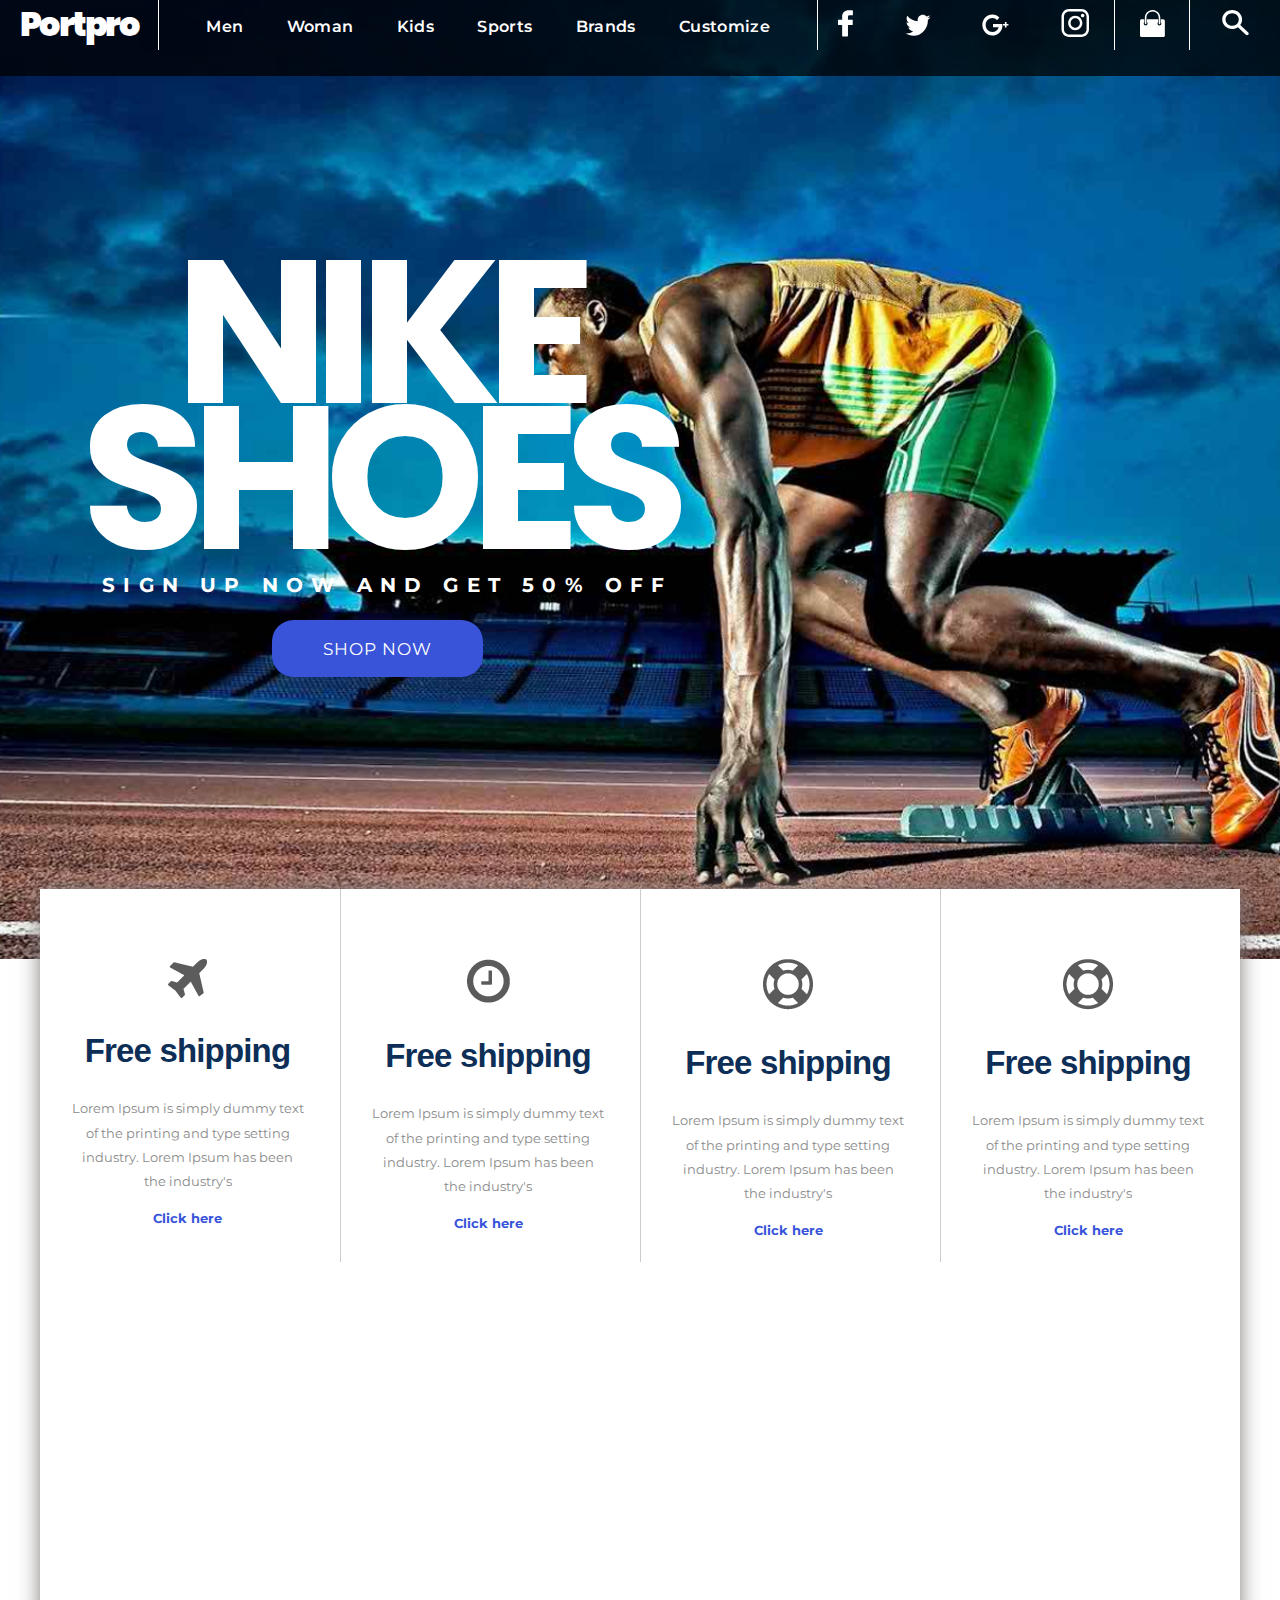
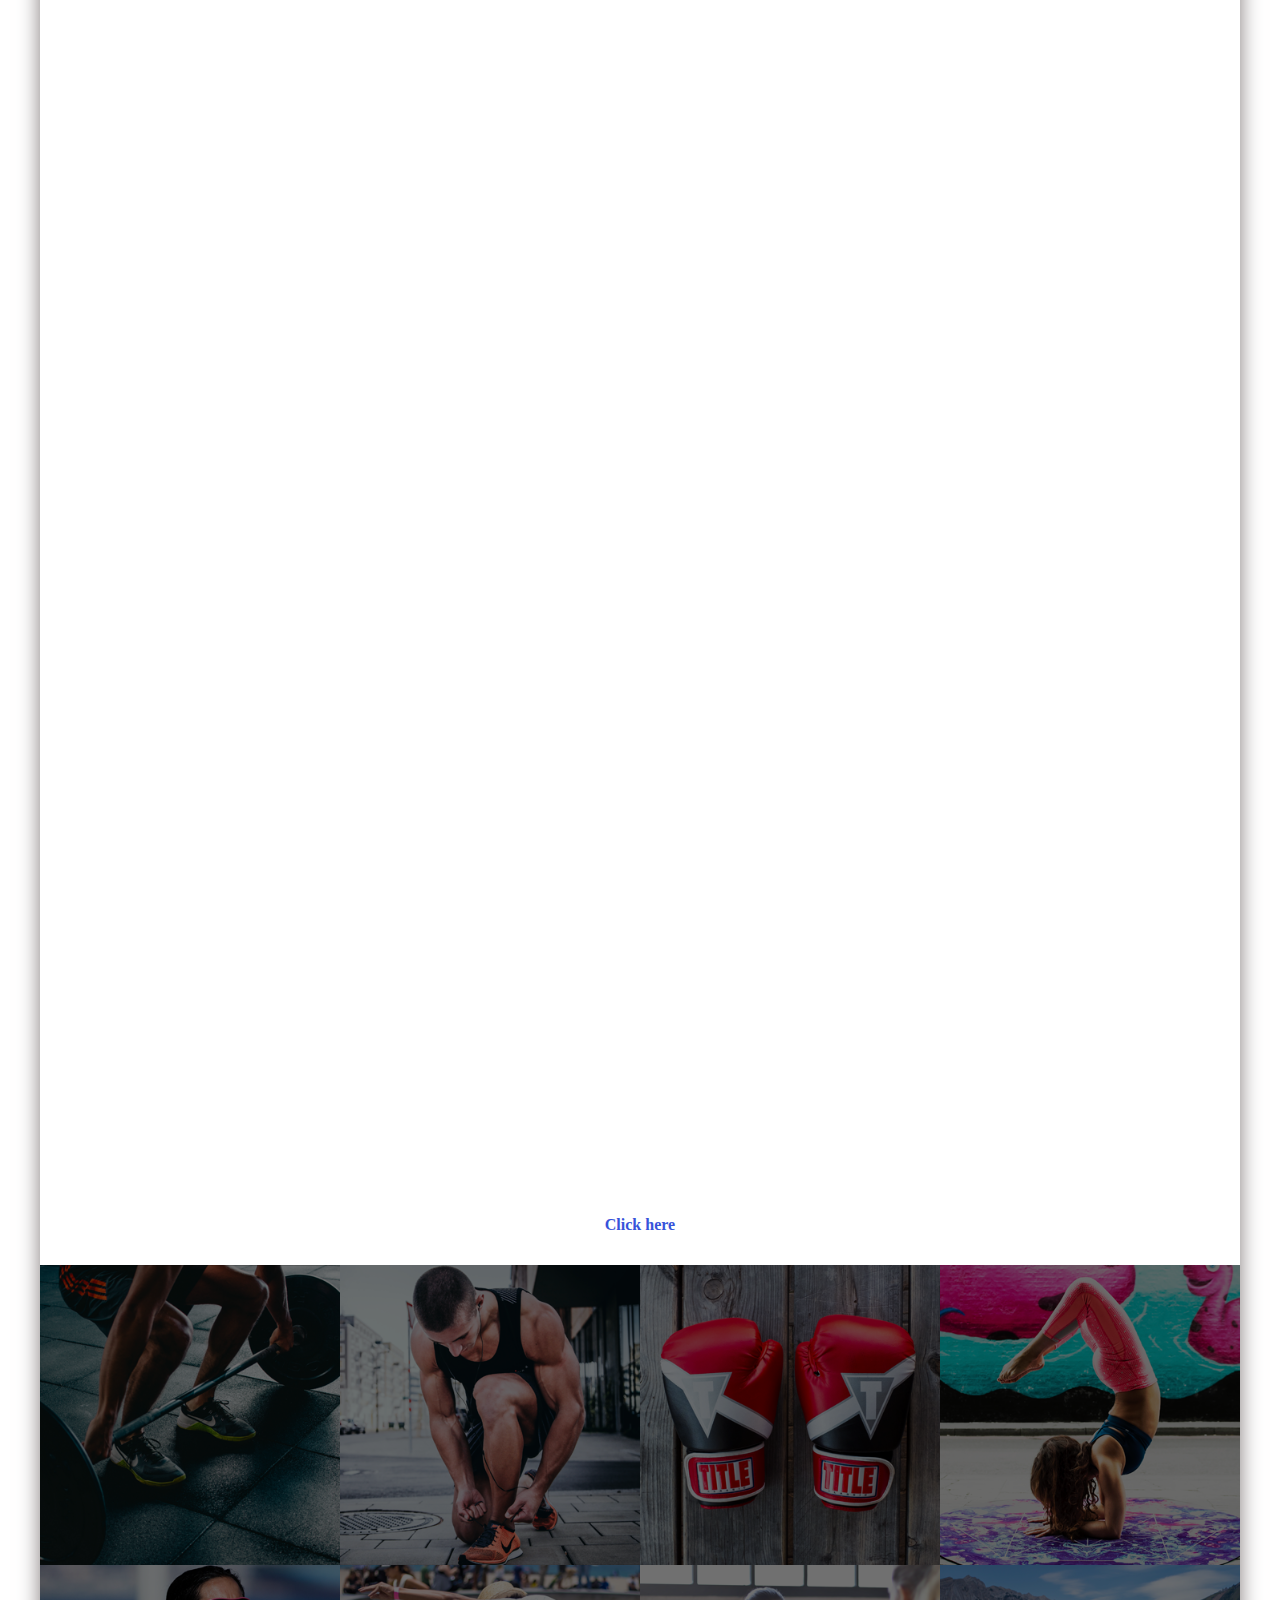
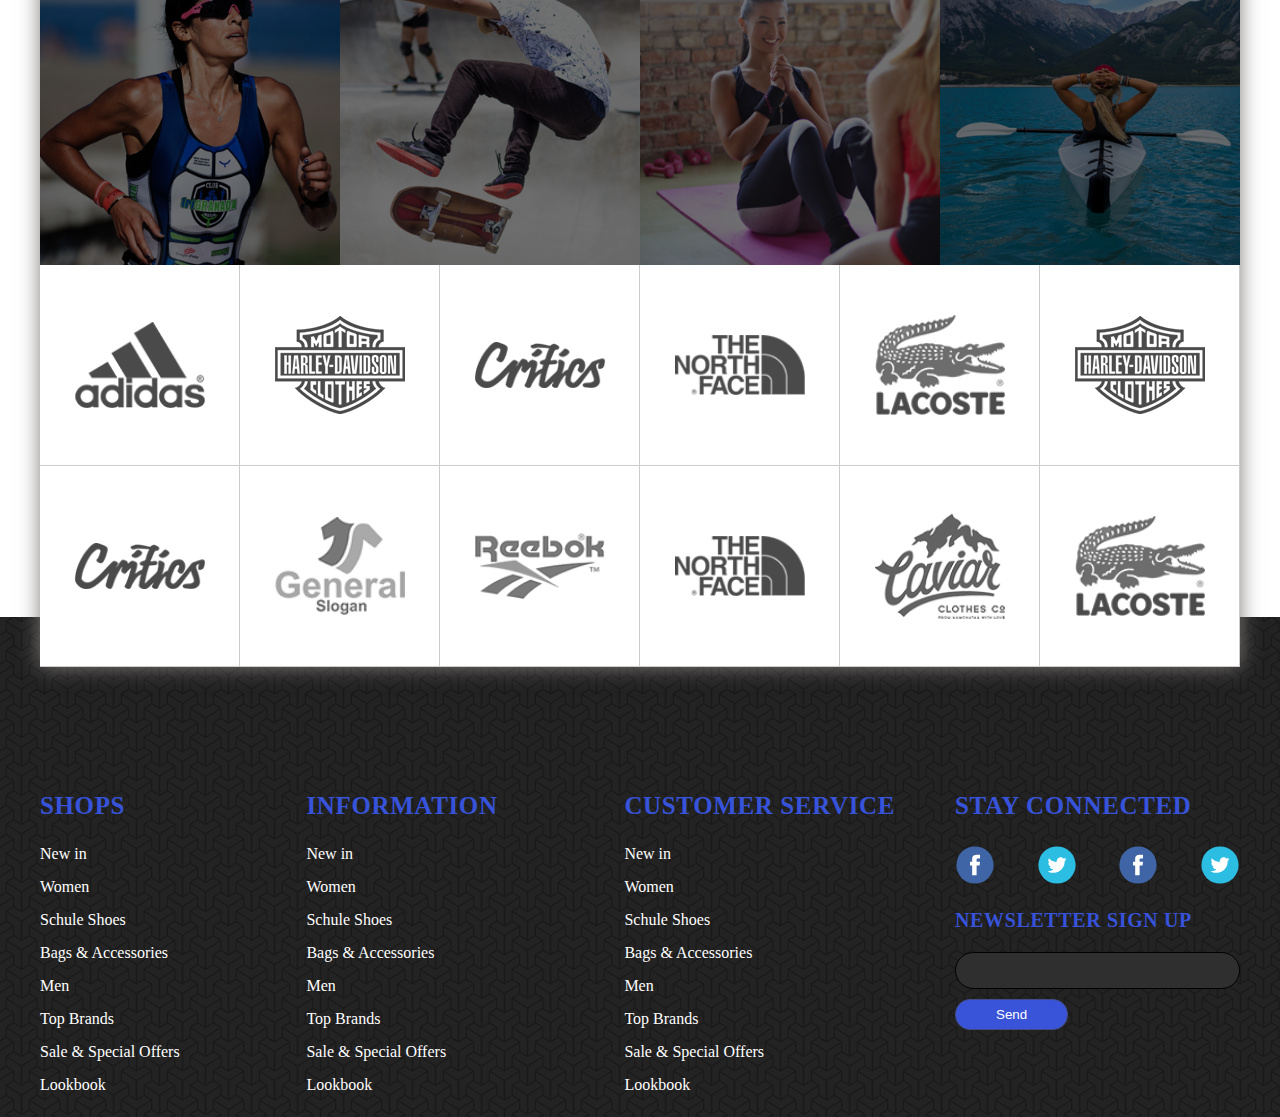
<file: index.html>
<!DOCTYPE html>
<html lang="en">
<head>
  <meta charset="UTF-8">
  <meta name="viewport" content="width=device-width, initial-scale=1.0">
  <link href="https://fonts.googleapis.com/css?family=Montserrat:300,400,600,700|Poppins:300,400,700&display=swap" rel="stylesheet">
  <link rel="stylesheet" href="https://necolas.github.io/normalize.css/8.0.1/normalize.css">
  <link rel="stylesheet" href="/css/animate.css">
  <link rel="stylesheet" href="/css/main.css">
  <script src="/js/wow.js"></script>
  <script>
    new WOW().init();
    </script>
  <title>Documenffft</title>
</head>

<body>

  
    <header>
    <div class="conteiner">
      <nav class="header__navigation">
      <div class="logo">
        <a href="#">Portpro</a>
      </div>
        <ul class="menu__list">
          <li class="menu__list-item">
            <a href="#">Men</a>
          </li>
          <li class="menu__list-item">
            <a href="#">Woman</a>
          </li>
          <li class="menu__list-item">
            <a href="#">Kids</a>
          </li>
          <li class="menu__list-item">
            <a href="#">Sports</a>
          </li>
          <li class="menu__list-item">
            <a href="#">Brands</a>
          </li>
          <li class="menu__list-item">
            <a href="#">Customize</a>
          </li>
        </ul>
        <div class="menu-right">
          <ul class="list__button">
            <li class="list__button-social facebook">
              <a href="#">
                <span class="visibility-hidden">facebook</span>
                <svg xmlns="http://www.w3.org/2000/svg" xmlns:xlink="http://www.w3.org/1999/xlink" width="15px" height="27px">
                  <path fill-rule="evenodd" fill="rgb(255, 255, 255)" d="M14.336,0.277 L10.763,0.272 C6.748,0.272 4.154,2.795 4.154,6.700 L4.154,9.664 L0.561,9.664 C0.250,9.664 -0.001,9.902 -0.001,10.197 L-0.001,14.491 C-0.001,14.785 0.251,15.024 0.561,15.024 L4.154,15.024 L4.154,25.859 C4.154,26.153 4.405,26.391 4.716,26.391 L9.403,26.391 C9.714,26.391 9.965,26.153 9.965,25.859 L9.965,15.024 L14.166,15.024 C14.477,15.024 14.728,14.785 14.728,14.491 L14.730,10.197 C14.730,10.056 14.671,9.920 14.565,9.820 C14.460,9.720 14.317,9.664 14.168,9.664 L9.966,9.664 L9.966,7.151 C9.966,5.944 10.269,5.331 11.928,5.331 L14.336,5.330 C14.646,5.330 14.897,5.091 14.897,4.797 L14.897,0.810 C14.897,0.516 14.646,0.278 14.336,0.277 Z" />
                </svg>
              </a>
            </li>
            <li class="list__button-social twitter">
              <a href="#">
                <span class="visibility-hidden">twitter</span>
                <svg xmlns="http://www.w3.org/2000/svg" xmlns:xlink="http://www.w3.org/1999/xlink" width="26px" height="22px">
                  <path fill-rule="evenodd" fill="rgb(255, 255, 255)" d="M24.709,1.227 C23.724,1.831 22.633,2.270 21.472,2.508 C20.543,1.480 19.220,0.841 17.754,0.841 C14.941,0.841 12.660,3.205 12.660,6.116 C12.660,6.530 12.705,6.933 12.791,7.319 C8.558,7.099 4.804,4.997 2.292,1.806 C1.853,2.583 1.603,3.489 1.603,4.458 C1.603,6.289 2.503,7.904 3.868,8.849 C3.034,8.820 2.249,8.582 1.561,8.186 L1.561,8.252 C1.561,10.809 3.318,12.941 5.647,13.427 C5.220,13.546 4.770,13.612 4.305,13.612 C3.976,13.612 3.658,13.578 3.346,13.516 C3.994,15.612 5.875,17.137 8.103,17.181 C6.361,18.595 4.163,19.438 1.777,19.438 C1.366,19.438 0.961,19.413 0.562,19.366 C2.817,20.862 5.493,21.737 8.371,21.737 C17.741,21.737 22.865,13.697 22.865,6.725 L22.848,6.041 C23.846,5.300 24.712,4.371 25.394,3.313 C24.480,3.732 23.500,4.017 22.469,4.145 C23.521,3.492 24.327,2.456 24.709,1.227 Z" />
                </svg>
              </a>
            </li>
            <li class="list__button-social google">
              <a href="#">
                <span class="visibility-hidden">google</span>
                <svg xmlns="http://www.w3.org/2000/svg" xmlns:xlink="http://www.w3.org/1999/xlink" width="27px" height="22px">
                  <path fill-rule="evenodd" fill="rgb(255, 255, 255)" d="M24.511,11.601 L24.511,13.596 L22.874,13.596 L22.874,11.601 L20.964,11.601 L20.964,9.891 L22.874,9.891 L22.874,7.897 L24.511,7.897 L24.511,9.891 L26.421,9.891 L26.421,11.601 L24.511,11.601 ZM10.353,21.505 C4.827,21.505 0.348,16.828 0.348,11.058 C0.348,5.287 4.827,0.611 10.353,0.611 C13.079,0.611 15.549,1.750 17.354,3.595 L15.094,6.160 C13.885,4.883 12.208,4.092 10.353,4.092 C6.669,4.092 3.683,7.211 3.683,11.058 C3.683,14.904 6.668,18.022 10.353,18.022 C13.339,18.022 15.867,15.973 16.717,13.147 L11.020,13.147 L11.020,9.897 L20.357,9.897 L20.357,13.147 C19.430,17.916 15.193,21.505 10.353,21.505 Z" />
                </svg>
              </a>
            </li>
            <li class="list__button-social">
              <a href="#">
                <span class="visibility-hidden instagram">instagram</span>
                <svg xmlns="http://www.w3.org/2000/svg" xmlns:xlink="http://www.w3.org/1999/xlink" width="28px" height="28px">
                  <path fill-rule="evenodd" fill="rgb(255, 255, 255)" d="M20.415,27.998 L8.100,27.998 C3.919,27.998 0.517,24.534 0.517,20.276 L0.517,7.736 C0.517,3.478 3.919,0.014 8.100,0.014 L20.415,0.014 C24.597,0.014 27.999,3.478 27.999,7.736 L27.999,20.276 C27.999,24.534 24.597,27.998 20.415,27.998 ZM25.560,20.276 L25.560,7.736 C25.560,4.848 23.252,2.497 20.415,2.497 L8.100,2.497 C5.263,2.497 2.955,4.848 2.955,7.736 L2.955,20.276 C2.955,23.165 5.263,25.516 8.100,25.516 L20.415,25.516 C23.252,25.516 25.561,23.165 25.561,20.276 L25.560,20.276 ZM21.636,8.332 C21.167,8.332 20.705,8.136 20.373,7.798 C20.040,7.460 19.848,6.990 19.848,6.511 C19.848,6.031 20.040,5.560 20.373,5.223 C20.705,4.884 21.167,4.690 21.636,4.690 C22.108,4.690 22.569,4.884 22.901,5.223 C23.234,5.560 23.424,6.031 23.424,6.511 C23.424,6.990 23.234,7.460 22.901,7.798 C22.568,8.136 22.108,8.332 21.636,8.332 ZM14.258,21.218 C10.353,21.218 7.176,17.982 7.176,14.007 C7.176,10.030 10.353,6.796 14.258,6.796 C18.163,6.796 21.339,10.030 21.339,14.007 C21.339,17.982 18.163,21.218 14.258,21.218 ZM14.258,9.278 C11.697,9.278 9.614,11.399 9.614,14.007 C9.614,16.613 11.698,18.734 14.258,18.734 C16.818,18.734 18.901,16.613 18.901,14.007 C18.901,11.399 16.818,9.278 14.258,9.278 Z" />
                </svg>
              </a>
            </li>
          </ul>
          <div class="basket">
            <a href="#">
              <span class="visibility-hidden instagram">Корзина</span>
              <svg xmlns="http://www.w3.org/2000/svg" xmlns:xlink="http://www.w3.org/1999/xlink" width="25px" height="27px">
                <path fill-rule="evenodd" fill="rgb(255, 255, 255)" d="M23.261,26.998 L1.585,26.998 C0.710,26.998 -0.001,26.278 -0.001,25.391 L-0.001,10.806 C-0.001,9.920 0.709,9.199 1.585,9.199 L4.270,9.199 L4.270,12.102 C3.916,12.458 3.696,12.951 3.696,13.495 C3.696,14.582 4.565,15.460 5.636,15.460 C6.706,15.460 7.575,14.582 7.575,13.495 C7.575,12.951 7.355,12.457 7.000,12.102 L7.000,9.199 L18.147,9.199 L18.147,12.047 C17.756,12.406 17.506,12.919 17.506,13.496 C17.506,14.582 18.374,15.462 19.445,15.462 C20.515,15.462 21.383,14.582 21.383,13.496 C21.383,12.989 21.189,12.533 20.877,12.183 L20.877,9.199 L23.261,9.199 C24.138,9.199 24.848,9.921 24.848,10.807 L24.848,25.391 C24.848,26.278 24.138,26.998 23.261,26.998 ZM19.511,14.307 C19.071,14.307 18.714,13.943 18.714,13.496 L18.714,7.835 C18.714,4.405 15.959,1.615 12.574,1.615 C9.189,1.615 6.435,4.405 6.435,7.835 L6.435,13.496 C6.435,13.944 6.076,14.307 5.636,14.307 C5.195,14.307 4.837,13.944 4.837,13.496 L4.837,7.835 C4.837,3.514 8.308,-0.003 12.575,-0.003 C16.840,-0.003 20.311,3.514 20.311,7.835 L20.311,13.496 C20.311,13.943 19.954,14.307 19.511,14.307 Z" />
              </svg>
            </a>
          </div>
          <div class="search">
            <a href="#">
              <span class="visibility-hidden instagram">Корзина</span>
              <svg xmlns="http://www.w3.org/2000/svg" xmlns:xlink="http://www.w3.org/1999/xlink" width="27px" height="26px">
                <path fill-rule="evenodd" fill="rgb(255, 255, 255)" d="M26.234,22.600 L18.262,14.986 C19.415,13.436 20.101,11.546 20.101,9.500 C20.101,4.263 15.656,0.020 10.173,0.020 C4.691,0.020 0.246,4.263 0.246,9.500 C0.246,14.737 4.691,18.982 10.173,18.982 C12.316,18.982 14.294,18.328 15.917,17.225 L23.890,24.840 C24.214,25.149 24.638,25.305 25.063,25.305 C25.487,25.305 25.912,25.149 26.234,24.840 C26.882,24.221 26.882,23.217 26.234,22.600 ZM15.565,13.153 L14.915,14.027 L13.999,14.651 C12.871,15.417 11.548,15.821 10.173,15.821 C6.524,15.821 3.555,12.987 3.555,9.500 C3.555,6.015 6.524,3.178 10.173,3.178 C13.823,3.178 16.792,6.015 16.792,9.500 C16.793,10.812 16.368,12.076 15.565,13.153 Z" />
              </svg>
            </a>
          </div>
        </div>
      </nav> 
    </div>  
      </header>
   




    
<section class="header-wrap">
    <div class="conteiner">
          <div class="header__body-info">
            <h1>Nike Shoes</h1>
            <p>SIGN UP NOW AND GET 50% OFF</p>
            <a href="#" class="button">Shop Now</a>
          </div>
    </div>
        </section>
  <main>
  <div class="main-conteiner">
    <section class="shipping">
      <div class="shipping-item">
        <img src="/img/shipping/1.png" alt="icon-shipping">
        <h3>Free shipping</h3>
        <p>Lorem Ipsum is simply dummy text of the printing and type setting industry. Lorem Ipsum has been the industry's </p>
        <a href="#" class="shipping-link">Click here</a>
      </div>
      <div class="shipping-item">
        <img src="/img/shipping/2.png" alt="icon-shipping">
        <h3>Free shipping</h3>
        <p>Lorem Ipsum is simply dummy text of the printing and type setting industry. Lorem Ipsum has been the industry's </p>
        <a href="#" class="shipping-link">Click here</a>
      </div>
      <div class="shipping-item">
        <img src="/img/shipping/3.png" alt="icon-shipping">
        <h3>Free shipping</h3>
        <p>Lorem Ipsum is simply dummy text of the printing and type setting industry. Lorem Ipsum has been the industry's </p>
        <a href="#" class="shipping-link">Click here</a>
        </div>
      <div class="shipping-item">
        <img src="/img/shipping/3.png" alt="icon-shipping">
        <h3>Free shipping</h3>
        <p>Lorem Ipsum is simply dummy text of the printing and type setting industry. Lorem Ipsum has been the industry's </p>
        <a href="#" class="shipping-link">Click here</a>
      </div>
    </section>
    <section class="offer wow fadeInRight">
      <div class="offer-left">
        <h3>Offer Of The Month</h3>
        <h2>Phantom Vision Elite Dynamic</h2>
        <p>Lorem Ipsum is simply dummy text of the printing and type setting industry. Lorem Ipsum has been the industry's Lorem Ipsum is simply dummy text of the printing and type setting industry. Lorem Ipsum has been the industry's </p>
        <div class="price">
          <span class="newprice">$500</span>
          <span class="oldprice">$1000</span>
      </div>
        <a href="#" class="button">Shop Now</a>
      
      </div>
      <div class="offer-right">
        <img src="/img/offer.png" alt="offer">
      </div>
    </section>
    <section class="products">
      <ul class="products-list">
        <li class="products__item wow fadeInLeft">
          <a href="#">
          <img src="/img/products/1.png" alt="products 1">
            <div class="products__item-info">
                <span class="products__item-link">Stefan Janoski Max</span>
                <div class="price products">
                <span class="newprice products-price">$500</span>
                <span class="oldprice products-price">$1000</span>
              </div>
            </div>
          </a>
        </li>
        <li class="products__item wow fadeInRight">
            <a href="#">
            <img src="/img/products/2.png" alt="products 1">
              <div class="products__item-info">
                <span class="products__item-link">Stefan Janoski Max</span>
                <div class="price products">
                <span class="newprice products-price">$500</span>
                <span class="oldprice products-price">$1000</span>
              </div>
              </div>
            </a>
        </li>
        <li class="products__item wow fadeInLeft">
            <a href="#">
            <img src="/img/products/3.png" alt="products 1">
              <div class="products__item-info">
                <span class="products__item-link">Stefan Janoski Max</span>
                <div class="price products">
                <span class="newprice products-price">$500</span>
                <span class="oldprice products-price">$1000</span>
              </div>
              </div>
            </a>
        </li>
        <li class="products__item wow fadeInRight">
            <a href="#">
            <img src="/img/products/4.png" alt="products 1">
              <div class="products__item-info">
                <span class="products__item-link">Stefan Janoski Max</span>
                <div class="price products">
                <span class="newprice products-price">$500</span>
                <span class="oldprice products-price">$1000</span>
              </div>
              </div>
            </a>
        </li>

        <li class="products__item left-banner wow flipInX">
            <h3>Men's Running Shoes</h3>
            <p>SIGN UP NOW AND GET 50% OFF</p>
            <a href="#" class="button products-price">Shop Now</a>
        </li>
        <li class="products__item wow flipInX">
            <a href="#">
            <img src="/img/products/5.png" alt="products 1">
              <div class="products__item-info">
                <span class="products__item-link">Stefan Janoski Max</span>
                <div class="price products">
                <span class="newprice products-price">$500</span>
                <span class="oldprice products-price">>$1000</span>
              </div>
              </div>
            </a>
        </li>
        <li class="products__item right-banner wow flipInX">
            <h3>RUN,<br> EAT, SLEEP<br> AND REPEAT</h3>
            <a href="#" class="button products-price right-banner">Shop Now</a>
        </li>
        <li class="products__item wow fadeInLeft">
            <a href="#">
            <img src="/img/products/6.png" alt="products 1">
              <div class="products__item-info">
                <span class="products__item-link">Stefan Janoski Max</span>
                <div class="price products">
                <span class="newprice products-price">$500</span>
                <span class="oldprice products-price">$1000</span>
              </div>
              </div>
            </a>
        </li>
        <li class="products__item wow fadeInRight">
            <a href="#">
            <img src="/img/products/4.png" alt="products 1">
              <div class="products__item-info">
                <span class="products__item-link">Stefan Janoski Max</span>
                <div class="price products">
                <span class="newprice products-price">$500</span>
                <span class="oldprice products-price">$1000</span>
              </div>
              </div>
            </a>
        </li>
        <li class="products__item wow fadeInLeft">
            <a href="#">
            <img src="/img/products/6.png" alt="products 1">
              <div class="products__item-info">
                <span class="products__item-link">Stefan Janoski Max</span>
                <div class="price products">
                <span class="newprice products-price">$500</span>
                <span class="oldprice products-price">$1000</span>
              </div>
              </div>
            </a>
        </li>
        <li class="products__item wow fadeInRight">
            <a href="#">
            <img src="/img/products/7.png" alt="products 1">
              <div class="products__item-info">
                <span class="products__item-link">Stefan Janoski Max</span>
                <div class="price products">
                <span class="newprice products-price">$500</span>
                <span class="oldprice products-price">$1000</span>
              </div>
              </div>
            </a>
        </li>
        </ul>
        <div class="shop__link">
          <a href="#" class="shipping-link">Click here</a>
        </div>
    </section>
    <section class="sports">
      <ul class="sports__list">
        <li class="sports__list-item">
          <img src="/img/sports/1.png" alt="">
        </li>
        <li class="sports__list-item">
          <img src="/img/sports/2.png" alt="">
        </li>
        <li class="sports__list-item">
          <img src="/img/sports/3.png" alt="">
        </li>
        <li class="sports__list-item">
          <img src="/img/sports/4.png" alt="">
        </li>
        <li class="sports__list-item">
          <img src="/img/sports/5.png" alt="">
        </li>
        <li class="sports__list-item">
          <img src="/img/sports/6.png" alt="">
        </li>
        <li class="sports__list-item">
          <img src="/img/sports/7.png" alt="">
        </li>
        <li class="sports__list-item">
          <img src="/img/sports/8.png" alt="">
        </li>
      </ul>
    </section>
    <section class="brands">
      <ul class="brands__list">
        <li class="brands__list-item">
          <img src="/img/brands/brand-logo.png" alt="">
        </li>
        <li class="brands__list-item">
          <img src="/img/brands/brand-logo-1.png" alt="">
        </li>
        <li class="brands__list-item">
          <img src="/img/brands/brand-logo-2.png" alt="">
        </li>
        <li class="brands__list-item">
          <img src="/img/brands/brand-logo-3.png" alt="">
        </li>
        <li class="brands__list-item">
          <img src="/img/brands/brand-logo-4.png" alt="">
        </li>
        <li class="brands__list-item">
          <img src="/img/brands/brand-logo-5.png" alt="">
        </li>
        <li class="brands__list-item">
          <img src="/img/brands/brand-logo-6.png" alt="">
        </li>
        <li class="brands__list-item">
          <img src="/img/brands/brand-logo-7.png" alt="">
        </li>
        <li class="brands__list-item">
          <img src="/img/brands/brand-logo-8.png" alt="">
        </li>
        <li class="brands__list-item">
          <img src="/img/brands/brand-logo-9.png" alt="">
        </li>
        <li class="brands__list-item">
          <img src="/img/brands/brand-logo-10.png" alt="">
        </li>
        <li class="brands__list-item">
          <img src="/img/brands/brand-logo-11.png" alt="">
        </li>
      </ul>
    </section>
  </div>
  </main>

  <footer class="footer">
    <div class="footer-conteiner">
      <div class="footer__left">
        <ul class="shops">
          <h3>Shops</h3>
          <li class="shops-item">
            <a href="#">New in</a>
          </li>
          <li class="shops-item">
            <a href="#">Women</a>
          </li>
          <li class="shops-item">
            <a href="#">Schule Shoes</a>
          </li>
          <li class="shops-item">
            <a href="#">Bags & Accessories</a>
          </li>
          <li class="shops-item">
            <a href="#">Men</a>
          </li>
          <li class="shops-item">
            <a href="#">Top Brands</a>
          </li>
          <li class="shops-item">
            <a href="#">Sale & Special Offers</a>
          </li>
          <li class="shops-item">
            <a href="#">Lookbook</a>
          </li>
        </ul>

        <ul class="shops">
            <h3>Information</h3>
            <li class="shops-item">
              <a href="#">New in</a>
            </li>
            <li class="shops-item">
              <a href="#">Women</a>
            </li>
            <li class="shops-item">
              <a href="#">Schule Shoes</a>
            </li>
            <li class="shops-item">
              <a href="#">Bags & Accessories</a>
            </li>
            <li class="shops-item">
              <a href="#">Men</a>
            </li>
            <li class="shops-item">
              <a href="#">Top Brands</a>
            </li>
            <li class="shops-item">
              <a href="#">Sale & Special Offers</a>
            </li>
            <li class="shops-item">
              <a href="#">Lookbook</a>
            </li>
          </ul>

          <ul class="shops">
              <h3>Customer Service</h3>
              <li class="shops-item">
                <a href="#">New in</a>
              </li>
              <li class="shops-item">
                <a href="#">Women</a>
              </li>
              <li class="shops-item">
                <a href="#">Schule Shoes</a>
              </li>
              <li class="shops-item">
                <a href="#">Bags & Accessories</a>
              </li>
              <li class="shops-item">
                <a href="#">Men</a>
              </li>
              <li class="shops-item">
                <a href="#">Top Brands</a>
              </li>
              <li class="shops-item">
                <a href="#">Sale & Special Offers</a>
              </li>
              <li class="shops-item">
                <a href="#">Lookbook</a>
              </li>
            </ul>
      </div>

      <div class="footer__right">
        <div class="social__button">
          <h3>Stay connected</h3>
          <ul class="social__button-list">
            <li class="social__button-list__item">
              <a href="#">
                <svg enable-background="new 0 0 550 550" version="1.1" viewBox="0 0 550 550" xml:space="preserve" xmlns="http://www.w3.org/2000/svg" xmlns:xlink="http://www.w3.org/1999/xlink"><g><g><circle cx="275" cy="275" fill="#3F65A6" r="256"/><path d="M236.1,190.8c0,7.4,0,40.4,0,40.4h-29.6v49.4h29.6V416h60.8V280.5h40.8     c0,0,3.8-23.7,5.7-49.6c-5.3,0-46.2,0-46.2,0s0-28.7,0-33.8c0-5,6.6-11.8,13.2-11.8c6.5,0,20.3,0,33.1,0c0-6.7,0-30,0-51.4     c-17.1,0-36.5,0-45,0C234.6,134,236.1,183.4,236.1,190.8z" fill="#FFFFFF"/></g></g></svg>
              </a>
            </li>
            <li class="social__button-list__item">
              <a href="#">
                <svg enable-background="new 0 0 550 550" version="1.1" viewBox="0 0 550 550" xml:space="preserve" xmlns="http://www.w3.org/2000/svg" xmlns:xlink="http://www.w3.org/1999/xlink"><g><g><circle cx="275" cy="275" fill="#2CBDE2" r="256"/><path d="M161.9,181.2c0,0,40.6,45.9,107.8,53.4c0,0-3.2-38.4,30.9-59.8c0,0,35.2-23.5,61.9,10.7     c0,0,25.6-5.3,35.2-11.7c0,0-7.5,14.5-20.3,27l28.8-5.7l-26.7,28.8c0,0,10.7,97.1-95.5,148.3c0,0-82.7,29.9-140.3-9.6     c0,0,70.4-10.7,77.9-26.7c0,0-37.4-4.3-47-36.3l20.3-1.1c0,0-35.2-3.2-39.5-53.4l23.5,3.2C179,248.4,141.6,237.8,161.9,181.2z" fill="#FFFFFF"/></g></g></svg>
              </a>
              </li>
              <li class="social__button-list__item">
                <a href="#">
                  <svg enable-background="new 0 0 550 550" version="1.1" viewBox="0 0 550 550" xml:space="preserve" xmlns="http://www.w3.org/2000/svg" xmlns:xlink="http://www.w3.org/1999/xlink"><g><g><circle cx="275" cy="275" fill="#3F65A6" r="256"/><path d="M236.1,190.8c0,7.4,0,40.4,0,40.4h-29.6v49.4h29.6V416h60.8V280.5h40.8     c0,0,3.8-23.7,5.7-49.6c-5.3,0-46.2,0-46.2,0s0-28.7,0-33.8c0-5,6.6-11.8,13.2-11.8c6.5,0,20.3,0,33.1,0c0-6.7,0-30,0-51.4     c-17.1,0-36.5,0-45,0C234.6,134,236.1,183.4,236.1,190.8z" fill="#FFFFFF"/></g></g></svg>
                </a>
              </li>
              <li class="social__button-list__item">
                <a href="#">
                  <svg enable-background="new 0 0 550 550" version="1.1" viewBox="0 0 550 550" xml:space="preserve" xmlns="http://www.w3.org/2000/svg" xmlns:xlink="http://www.w3.org/1999/xlink"><g><g><circle cx="275" cy="275" fill="#2CBDE2" r="256"/><path d="M161.9,181.2c0,0,40.6,45.9,107.8,53.4c0,0-3.2-38.4,30.9-59.8c0,0,35.2-23.5,61.9,10.7     c0,0,25.6-5.3,35.2-11.7c0,0-7.5,14.5-20.3,27l28.8-5.7l-26.7,28.8c0,0,10.7,97.1-95.5,148.3c0,0-82.7,29.9-140.3-9.6     c0,0,70.4-10.7,77.9-26.7c0,0-37.4-4.3-47-36.3l20.3-1.1c0,0-35.2-3.2-39.5-53.4l23.5,3.2C179,248.4,141.6,237.8,161.9,181.2z" fill="#FFFFFF"/></g></g></svg>
                </a>
              </li>
          </ul>
        </div>

        <div class="subscribe">
          <h3>NEWSLETTER SIGN UP</h3>
          <form action="" method="post">
            <input type="email" name="email" id="">
            <button type="submit">Send</button>
          </form>
        </div>
      </div>
    </div>
  </footer>
</body>
</html>
</file>
<file: css/main.css>
@font-face{
    font-family: 'BebasNeueBold';
    src: (/fonts/BebasNeue-Bold.woff2) format('woff2');
}

body{
    margin: 0px;
    padding: 0px;
    font-size: 16px;
    color: #fff;
}
ul{
    margin: 0px;
    padding: 0px;
    list-style-type: none;
}

a{
    color: #fff;
    text-decoration: none;
}

.visibility-hidden{
    display: none;
}

.conteiner{
    max-width: 1500px;
    margin: auto;
    background-size: cover;
}

header{
    background-color: rgba(0, 0, 0, 0.75);
    min-height: 76px;
}

.header__navigation{
    display: flex;
}

.header-wrap{
    position: relative;
    width: 100%;
    min-height: 960px;
    background: url('/img/head-background.png')center no-repeat;
    background-size: cover;
    margin-top: -77px;
    z-index: -1;
}

.head{
    background-color: rgba(0, 0, 0, 0.75);
    min-height: 76px;
}


.logo{
    display: flex;
    justify-content: center;
    align-items: center;
    font: 900 33.5px 'Poppins', Arial, sans-serif;
    letter-spacing: -2.51px;
    color: #f5f5f5;
    padding: 0px 20px;
}

.linea, .linea-right{
    display: inline-block;
    width: 1px;
    min-height: 76px;
    background-color: #f5f5f5;
}

.menu__list{
    display: flex;
    justify-content: space-between;
    align-items: center;
    flex-wrap: wrap;
    flex-grow: 2;
    width: 450px;
    padding-left: 41px;
    padding-right: 41px;
    box-sizing: border-box;
    border-left: 1px solid #fff;
    border-right: 1px solid #fff;

}

.menu__list-item{
    font: 600 16px 'Montserrat', Arial, sans-serif;
    font-stretch: normal;
    line-height: 1.96;
    letter-spacing: 0.33px;
    color: #ffffff;
    padding: 0 6px;
    
}

.menu__list-item a{
    vertical-align: sub;
}

.menu__list-item a:hover, .menu__list-item a:focus{
    display: inline-block;
    background-color: #0264a3;
    border-radius: 10px;
}

.menu-right{
    display: flex;
    margin-left: auto;
}

.basket, .search{
    border-left: 1px solid #fff;
}

.list__button{
    display: flex;
    justify-content: space-between;
    align-items: center;
    width: 296px;
    box-sizing: border-box;
    padding: 0px 25px 0px 20px;
}

.twitter, .google{
    padding-top: 4px;
}

.basket{
    width: 74px;
}

.search{
    width: 90px;
}

.basket, .search{
    display: flex;
    justify-content: center;
    align-items: center;
    flex-wrap: wrap;
}

.header__body-info{
    position: relative;
    top: 260px;
    left: 81px;
    width: 593px;
    text-align: center;
}

.header__body-info h1{
    font: bold 203px 'Poppins', Arial, sans-serif;
    line-height: 0.72;
    letter-spacing: -15.26px;
    text-transform: uppercase;
    color: #ffffff;
    margin: 0;
}

.header__body-info p{
    font: bold 20px 'Montserrat', Arial, sans-serif;
    line-height: 1.44;
    letter-spacing: 8.2px;
    padding-left: 20px;
}

.button{
    display: inline-block;
    font: normal 17px 'Montserrat', Arial, sans-serif;
    width: 159px;
    text-transform: uppercase;
    background-color: #3954d9;
    border-radius: 21.5px;
    line-height: 1.23;
    letter-spacing: 1.05px;
    padding: 19px 26px 17px 26px;
    text-align: center;
}

.main-conteiner{
    width: 1200px;
    margin: auto;
    background-color: #fff;
    box-shadow: 0 0 20px #827a7a;
}

.shipping{
    display: flex;
    position: relative;
    margin-top: -70px;
    animation-name: fadeInLeft;
    animation-duration: 1s;
    animation-fill-mode: both;
}

.shipping-item{
    width: 300px;
    min-height: 373px;
    background-color: #fff;
    box-sizing: border-box;
    border-left: 1px solid #ccc;
    color: #8a8a8a;
    padding: 70px 35px 20px 30px;
    font: normal 13px 'Montserrat', Arial, sans-serif;
    line-height: 1.85;
    text-align: center;
}

.shipping-item:first-child{
    border-left: none;
}

.shipping-item h3{
    font: bold 33px 'BebasNeueBold', Arial, sans-serif;
    line-height: 0.77;
    letter-spacing: -0.83px;
    color: #0d2e57;
}

.shipping-link{
    font-weight: bold;
    color: #3753da;
}

.offer{
    display: flex;
}

.offer-left{
    padding: 60px 33px 35px 41px;
    box-sizing: border-box;
    text-align: center;
    background-color: #f2f0f0;
}

.offer-left h3{
    font: 600 20px 'Poppins', Arial, sans-serif;
    line-height: 1.22;
    letter-spacing: 1.03px;
    color: #616161;
    margin: 0;
    margin-bottom: 35px;
    text-transform: uppercase;
}

.offer-left h2{
    font: bold 31px 'BebasNeueBold', Arial, sans-serif;
    line-height: 1.02;
    color: #0d2e57;
    margin: 0;
    margin-bottom: 50px;
    text-transform: uppercase;
}

.offer-left p{
    font: 300 18px 'Montserrat', Arial, sans-serif;
    font-weight: 300;
    line-height: 1.67;
    color: #8a8a8a;
    margin-bottom: 40px;
}

.price{
    margin-bottom: 55px;
}

.newprice{
    font: bold 52px 'Montserrat', Arial, sans-serif;
    color: #3954d9;
}

.oldprice{
    font: bold 32px 'Montserrat', Arial, sans-serif;
    color: #121212;
    margin-left: 50px;
    text-decoration: line-through;
}

.offer-right img{
    width: 600px;
    height: 600px;
}

.products-list{
    display: flex;
    flex-wrap: wrap;
}


.products__item{
    width: 300px;
    min-height: 300px;
    background-color: #fff;
    padding: 17px 25px 20px 15px;
    box-sizing: border-box;
    border-right: 1px solid #ccc;
    border-bottom: 1px solid #ccc;
}


.products__item.left-banner{
    padding: 0;
    background-color: #000;
    padding: 50px 10px 0px 20px;
}

.products__item.right-banner{
    background: url('/img/products/banner.png') 0 0 no-repeat;
    background-size: cover;
    width: 600px;
    padding: 0;
    background-color: #000;
    padding: 50px 10px 0px 20px;
}

.products__item.right-banner h3{
    font: bold 39px 'Poppins', Arial, sans-serif;
    font-style: italic;
    line-height: 1.03;
    letter-spacing: -1.49px;
    text-transform: uppercase;
    margin: 0;
    margin-bottom: 62px;
}

.products__item.left-banner h3{
    font: bold 35px 'BebasNeueBold', Arial, sans-serif;
    line-height: 1.19;
    letter-spacing: -1.49px;
    text-transform: uppercase;
    margin: 0;
    margin-bottom: 29px;
}

.right-banner{
    background-color: #65cbff;
}

.products__item.left-banner p{
    font: normal 14px 'Montserrat', Arial, sans-serif;
    line-height: 1.43;
    letter-spacing: 5.6px;
    text-transform: uppercase;
    margin: 0;
    margin-bottom: 30px;
}

.button.products-price{
    width: 100px;
    padding: 15px 22px 15px 22px;
    font: normal 15px 'Montserrat', Arial, sans-serif;
}

.products__item img{
    width: 250px;
    height: 150px;
}

.products__item-info{
    margin-top: 30px;
}

.price.products{
    margin: 0;
}

.products__item-link{
    font: bold 25px 'Montserrat', Arial, sans-serif;
    line-height: 1.02;
    text-align: left;
    color: #0d2e57;
}

.newprice.products-price{
    font: 600 30px 'Montserrat', Arial, sans-serif;
    line-height: 1.96;
    color: #3753da;
}

.oldprice.products-price{
    font: bold 20px 'Montserrat', Arial, sans-serif;
    color: #818181;;
    margin: 0;
    margin-left: 10px;
}


.shop__link{
    width: 100%;
    min-height: 80px;
    display: flex;
    justify-content: center;
    align-items: center;
}

.sports__list{
    display: flex;
    flex-wrap: wrap;
}

.sports__list-item{
    position: relative;
    width: 300px;
    min-height: 300px;
    max-height: 300px;
}

.sports__list-item img{
    width: 300px;
    height: 300px;
}

.sports__list-item::before{
    content: '';
    position: absolute;
    top: 0;
    left: 0;
    width: 100%;
    height: 300px;
    background: rgba(0, 0, 0, 0.56);
}

.sports__list-item:hover::before{
    background: rgba(0, 0, 0, 0);
}

.brands__list{
    display: flex;
    flex-wrap: wrap;
}

.brands__list-item{
    width: 199px;
    min-height: 200px;
    display: flex;
    justify-content: center;
    align-items: center;
    border-right: 1px solid #ccc;
    border-bottom: 1px solid #ccc;
}

.brands__list-item:hover img{
    transform: scale(1.5);
}

.brands__list-item img{
    width: 130px;
}

.footer{
    width: 100%;
    min-height: 500px;
    background: url('/img/footer-bg.png') 0 0 repeat;
    background-color: #000;
    margin-top: -50px;
    position: absolute;
    z-index: -1;
}

.footer-conteiner{
    margin: auto;
    width: 1200px;
    margin-top: 150px;
    display: flex;
    justify-content: space-between;
}

.footer__left{
    display: flex;
    justify-content: space-between;
    width: 900px;
}

.shops h3, .social__button h3, .subscribe h3 {
    font-size: 25px;
    letter-spacing: 0.63px;
    color: #3753da;
    text-transform: uppercase;
}

.shops-item{
    margin-bottom: 15px;
}

.footer__right{
    width: 300px;
    margin-left: 60px;
}

.subscribe h3{
    font-size: 20px;
}

.social__button-list{
    display: flex;
    justify-content: space-between;
}

.social__button-list__item svg{
    width: 40px;
    height: 40px;
}

.social__button-list__item:hover circle{
    fill: #fff;
}

.social__button-list__item:hover path{
    fill: #000;
}


.subscribe input[type="email"]{
    background-color: #2f2f2f;
    border: 1px solid #000;
    width: 100%;
    padding: 10px;
    color: #fff;
    border-radius: 30px;
    margin-bottom: 10px;
    box-sizing: border-box;
    outline:none;
}

.subscribe button{
    font: normal 16x 'Montserrat', Arial, sans-serif;
    background: #3954d9;
    padding: 7px 40px;
    border: 1px solid #414c86;
    border-radius: 15px;
    color: #fff;
    outline:none;
}
</file>
